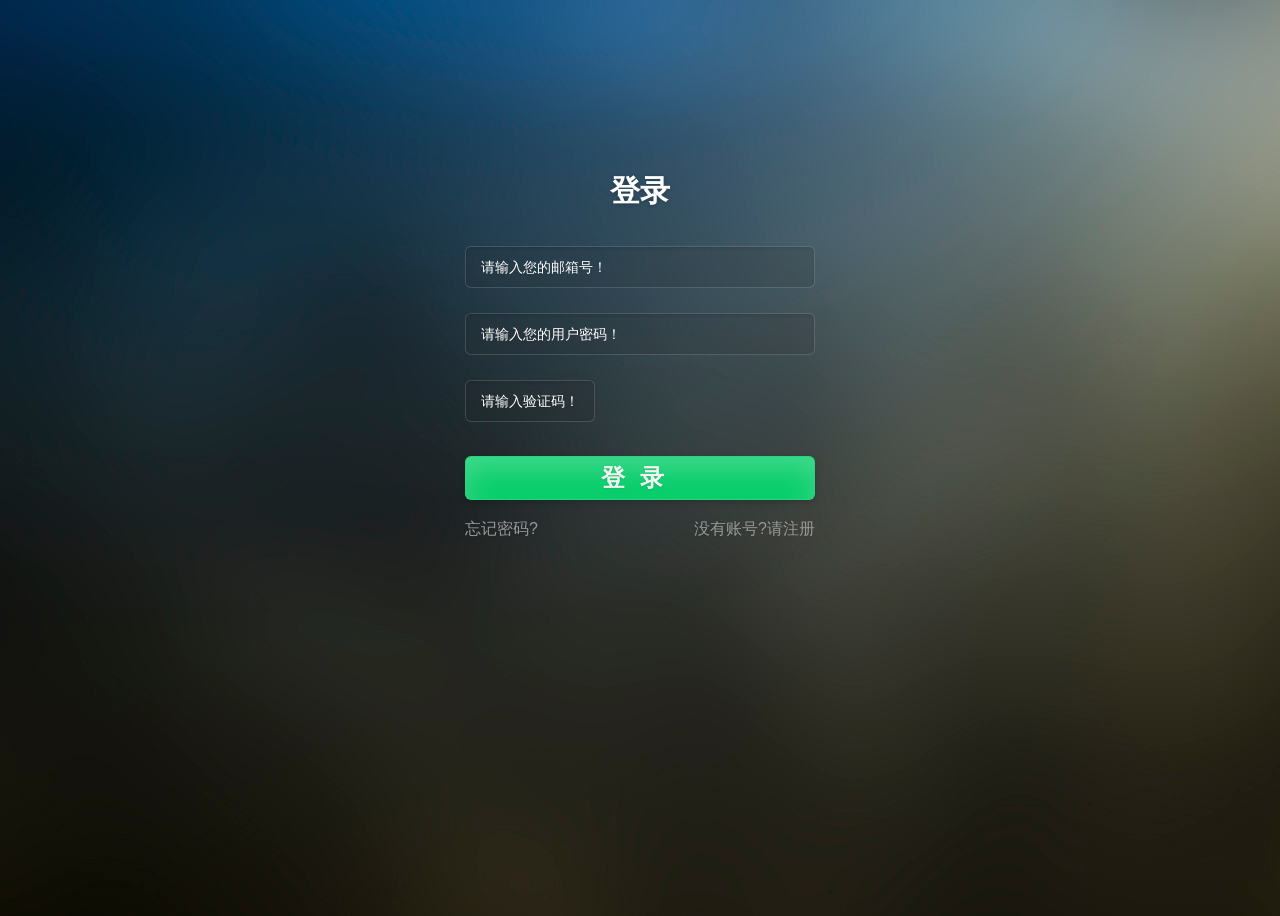
<file: log.html>
﻿﻿<html>
<!DOCTYPE html>
<html lang="en" class="no-js">
<head>
    <meta charset="utf-8">
    <title>登录(Login)</title>
    <meta name="viewport" content="width=device-width, initial-scale=1.0">
    <meta name="description" content="">
    <meta name="author" content="">

    <!-- CSS -->
    <link rel="stylesheet" href="logReg/css/reset.css">
    <link rel="stylesheet" href="logReg/css/supersized.css">
    <link rel="stylesheet" href="logReg/css/style.css">
    <link rel="stylesheet" href="logReg/css/login.css">

</head>

<body>
<div class="autoBg">
    <div class="page-container" style="position: relative;">
        <h1>登录</h1>
        <form action="" method="post">
            <input type="text" name="log_username" class="username" placeholder="请输入您的邮箱号！">
            <input type="password" name="log_password" class="password" placeholder="请输入您的用户密码！">
            <input type="Captcha" class="Captcha" name="Captcha" placeholder="请输入验证码！">
            <button type="submit" class="submit_button">登录</button>
            <ul class="e_mailExample" >

            </ul>
        </form>
        <ul class="jumpInfor">
           <li style="float: left;text-align: left;"><a href="">忘记密码?</a></li>
           <li style="float: right;text-align: right;"><a href="reg.html">没有账号?请注册</a></li>
        </ul>
    </div>
</div>

<!-- Javascript -->
<script src="logReg/regJs/jquery-1.11.0.min.js" type="text/javascript"></script>
<script src="logReg/logJs/scripts.js" ></script>
<script src="logReg/logJs/logLogic.js"></script>

</body>

</html>
</file>
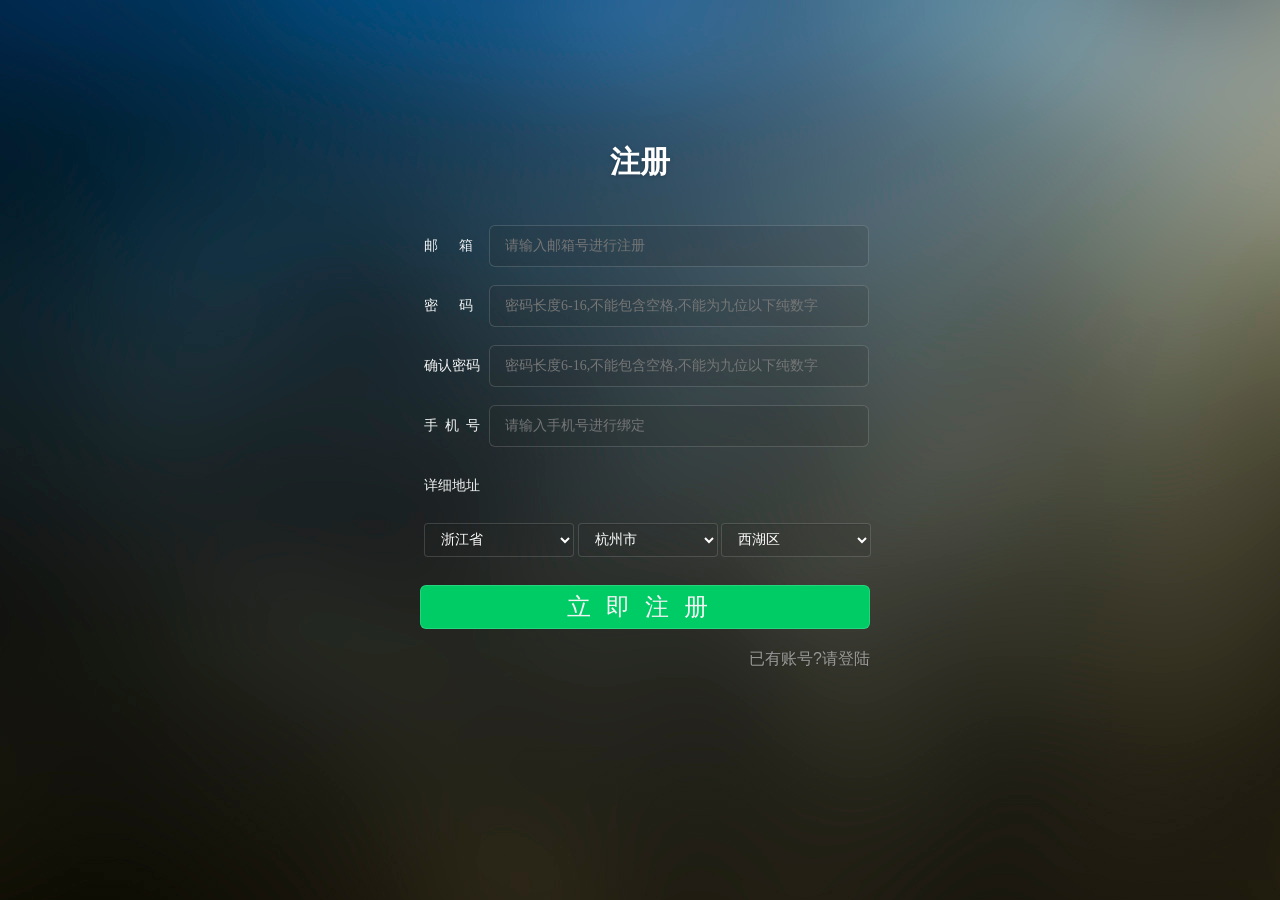
<file: reg.html>
<!DOCTYPE html>
<html lang="en">
<head>
    <meta charset="UTF-8">
    <title></title>
    <link href="https://maxcdn.bootstrapcdn.com/bootstrap/3.3.6/css/bootstrap.min.css" rel="stylesheet">
    <link rel="stylesheet" type="text/css" href="logReg/css/register.css">

</head>
<body>
<div id="mask_reg">
    <div id="register_show" style="position: relative;">
        <h1>注册</h1>
        <form id="regUnameForm" action="" >
            <div class="reg_set" style="top: 80px;">
                邮&nbsp;&nbsp;&nbsp;&nbsp;&nbsp;&nbsp;箱
                <input id="reg_email" class="inp_set" type="text" value="" placeholder="请输入邮箱号进行注册"/>
                <ul class="e_mailExample" >

                </ul>
            </div>
            <div class="reg_set" style="top: 140px;">
                密&nbsp;&nbsp;&nbsp;&nbsp;&nbsp;&nbsp;码
                <input id="reg_email_password" class="inp_set" type="text" value="" placeholder="密码长度6-16,不能包含空格,不能为九位以下纯数字"/>
                <ul class="pwd_error" >

                </ul>
            </div>
            <div class="reg_set" style="top: 200px;">
                确认密码
                <input id="reg_email_repassword" class="inp_set" placeholder="密码长度6-16,不能包含空格,不能为九位以下纯数字" type="text"/>
                <ul class="repwd_error" >

                </ul>
            </div>
            <!--<div class="reg_set" style="top: 260px;">-->
                <!--验&nbsp;&nbsp;证&nbsp;&nbsp;码-->
                <!--<input id="reg_email_check" class="inp_set" style="width: 150px;" type="text"/>-->
            <!--</div>-->
            <div class="reg_set" style="top: 260px;">
                手&nbsp;&nbsp;机&nbsp;&nbsp;号
                <input id="reg_phone" class="inp_set" type="text" value="" placeholder="请输入手机号进行绑定"/>
            </div>
            <!--<div class="reg_set" style="top: 380px;">-->
                <!--验&nbsp;&nbsp;证&nbsp;&nbsp;码-->
                <!--<input id="reg_phone_check" class="inp_set"  style="width: 150px;" type="text"/>-->
            <!--</div>-->
        </form>
        <div class="reg_set" style="top: 320px;height: 42px;width: 100%;">
            详细地址
            <form id="regLocalForm" class="form-inline" style="margin-top: 10px;margin-left: -40px;">
                <ul id="distpicker3">
                    <li class="form-group" style="width: 150px;">
                        <label class="sr-only" for="province6" style="width: 150px;"></label>
                        <!-- 用户选择的 省 -->
                        <select class="form-control" id="province6" style="width: 150px;"></select>
                    </li>
                    <li class="form-group" style="width: 140px;">
                        <label class="sr-only" for="city6" style="width: 140px;"></label>
                        <!-- 用户选择的 市 -->
                        <select class="form-control" id="city6" style="width: 140px;"></select>
                    </li>
                    <li class="form-group" style="width: 150px;">
                        <label class="sr-only" for="district6" style="width: 150px;"></label>
                        <!-- 用户选择的 县 -->
                        <select class="form-control" id="district6" style="width: 150px;"></select>
                    </li>
                </ul>
            </form>
        </div>

        <button id="regButton" class="reg_button" type="submit" style="top: 440px">立即注册</button>
        <ul class="jumpInfor" style="margin-top: 460px">
            <li style="float: right;text-align: right;"><a href="log.html">已有账号?请登陆</a></li>
        </ul>
    </div>

</div>

<script src="logReg/regJs/jquery-1.11.0.min.js" type="text/javascript"></script>
<script src="logReg/regJs/distpicker.data.min.js"></script>
<script src="logReg/regJs/distpicker.min.js"></script>
<script src="logReg/regJs/main.js"></script>
<script src="logReg/regJs/regLogic.js"></script>


</body>
</html>
</file>
<file: logReg/css/supersized.css>
* { margin:0; padding:0; }
body { background:#111; height:100%; }
img { border:none; }

#supersized-loader { position:absolute; top:50%; left:50%; z-index:0; width:60px; height:60px; margin:-30px 0 0 -30px; text-indent:-999em; background:url(../img/progress.gif) no-repeat center center;}

#supersized {  display:block; position:fixed; left:0; top:0; overflow:hidden; z-index:-999; height:100%; width:100%; }
#supersized img { width:auto; height:auto; position:relative; display:none; outline:none; border:none; }
#supersized.speed img { -ms-interpolation-mode:nearest-neighbor; image-rendering: -moz-crisp-edges; }	/*Speed*/
#supersized.quality img { -ms-interpolation-mode:bicubic; image-rendering: optimizeQuality; }			/*Quality*/

#supersized li { display:block; list-style:none; z-index:-30; position:fixed; overflow:hidden; top:0; left:0; width:100%; height:100%; background:#111; }
#supersized a { width:100%; height:100%; display:block; }
#supersized li.prevslide { z-index:-20; }
#supersized li.activeslide { z-index:-10; }
#supersized li.image-loading { background:#111 url(../img/progress.gif) no-repeat center center; width:100%; height:100%; }
#supersized li.image-loading img{ visibility:hidden; }
#supersized li.prevslide img, #supersized li.activeslide img{ display:inline; }


#supersized img { max-width: none !important }
</file>
<file: logReg/css/style.css>
﻿
body {
    background: #f8f8f8;
    text-align: center;
    color: #fff;
    height:100%;
    font-family:Microsoft YaHei,Segoe UI,Tahoma,Arial,Verdana,sans-serif;
    background-image: url("../img/2.jpg");
}
.autoBg
{
    position: relative;
    width: 100%;
    height: 100%;
}
.page-container {
    position: absolute;
    width:350px;
    top: 160px;
    z-index: 100;
    left: 50%;
    margin-left: -175px;

}

h1 {
    font-size: 30px;
    font-weight: 700;
    text-shadow: 0 1px 4px rgba(0,0,0,.2);
}

form {
    position: relative;
    width: 350px;
    margin: 15px auto 0 auto;
    text-align: center;
}

input {
    width: 270px;
    height: 42px;
    margin-top: 25px;
    padding: 0 15px;
    background: #2d2d2d; /* browsers that don't support rgba */
    background: rgba(45,45,45,.15);
    -moz-border-radius: 6px;
    -webkit-border-radius: 6px;
    border-radius: 6px;
    border: 1px solid rgba(255,255,255,.15);
    -moz-box-shadow: 0 2px 3px 0 rgba(0,0,0,.1) inset;
    -webkit-box-shadow: 0 2px 3px 0 rgba(0,0,0,.1) inset;
    box-shadow: 0 2px 3px 0 rgba(0,0,0,.1) inset;
    font-family: 'PT Sans', Helvetica, Arial, sans-serif;
    font-size: 14px;
    color: #fff;
    text-shadow: 0 1px 2px rgba(0,0,0,.1);
    -o-transition: all .2s;
    -moz-transition: all .2s;
    -webkit-transition: all .2s;
    -ms-transition: all .2s;
}

input:-moz-placeholder { color: #fff; }
input:-ms-input-placeholder { color: #fff; }
input::-webkit-input-placeholder { color: #fff; }

input:focus {
    outline: none;
    -moz-box-shadow:
    0 2px 3px 0 rgba(0,0,0,.1) inset,
    0 2px 7px 0 rgba(0,0,0,.2);
    -webkit-box-shadow:
    0 2px 3px 0 rgba(0,0,0,.1) inset,
    0 2px 7px 0 rgba(0,0,0,.2);
    box-shadow:
    0 2px 3px 0 rgba(0,0,0,.1) inset,
    0 2px 7px 0 rgba(0,0,0,.2);
}

button {
    cursor: pointer;
    width: 300px;
    height: 44px;
    margin-top: 25px;
    padding: 0;
    background: #ef4300;
    -moz-border-radius: 6px;
    -webkit-border-radius: 6px;
    border-radius: 6px;
    border: 1px solid #ff730e;
    -moz-box-shadow:
    0 15px 30px 0 rgba(255,255,255,.25) inset,
    0 2px 7px 0 rgba(0,0,0,.2);
    -webkit-box-shadow:
    0 15px 30px 0 rgba(255,255,255,.25) inset,
    0 2px 7px 0 rgba(0,0,0,.2);
    box-shadow:
    0 15px 30px 0 rgba(255,255,255,.25) inset,
    0 2px 7px 0 rgba(0,0,0,.2);
    font-family: 'PT Sans', Helvetica, Arial, sans-serif;
    font-size: 14px;
    font-weight: 700;
    color: #fff;
    text-shadow: 0 1px 2px rgba(0,0,0,.1);
    -o-transition: all .2s;
    -moz-transition: all .2s;
    -webkit-transition: all .2s;
    -ms-transition: all .2s;
}

button:hover {
    -moz-box-shadow:
    0 15px 30px 0 rgba(255,255,255,.15) inset,
    0 2px 7px 0 rgba(0,0,0,.2);
    -webkit-box-shadow:
    0 15px 30px 0 rgba(255,255,255,.15) inset,
    0 2px 7px 0 rgba(0,0,0,.2);
    box-shadow:
    0 15px 30px 0 rgba(255,255,255,.15) inset,
    0 2px 7px 0 rgba(0,0,0,.2);
}

button:active {
    -moz-box-shadow:
    0 15px 30px 0 rgba(255,255,255,.15) inset,
    0 2px 7px 0 rgba(0,0,0,.2);
    -webkit-box-shadow:
    0 15px 30px 0 rgba(255,255,255,.15) inset,
    0 2px 7px 0 rgba(0,0,0,.2);
    box-shadow:
    0 5px 8px 0 rgba(0,0,0,.1) inset,
    0 1px 4px 0 rgba(0,0,0,.1);

    border: 0px solid #ef4300;
}

.error {
    display: none;
    position: absolute;
    top: 27px;
    right: -55px;
    width: 40px;
    height: 40px;
    background: #2d2d2d; /* browsers that don't support rgba */
    background: rgba(45,45,45,.25);
    -moz-border-radius: 8px;
    -webkit-border-radius: 8px;
    border-radius: 8px;
}

.error span {
    display: inline-block;
    margin-left: 2px;
    font-size: 40px;
    font-weight: 700;
    line-height: 40px;
    text-shadow: 0 1px 2px rgba(0,0,0,.1);
    -o-transform: rotate(45deg);
    -moz-transform: rotate(45deg);
    -webkit-transform: rotate(45deg);
    -ms-transform: rotate(45deg);

}

.connect {
    width: 305px;
    margin: 35px auto 0 auto;
    font-size: 18px;
    font-weight: 700;
    text-shadow: 0 1px 3px rgba(0,0,0,.2);
}

.connect a {
    display: inline-block;
    width: 32px;
    height: 35px;
    margin-top: 15px;
    -o-transition: all .2s;
    -moz-transition: all .2s;
    -webkit-transition: all .2s;
    -ms-transition: all .2s;
}

/*－－－增加部份的CSS－－－*/
form,input,button{font-family:Microsoft YaHei,Segoe UI,Tahoma,Arial,Verdana,sans-serif; text-decoration:none; width:100%;}
button.submit_button{ font-size:24px; letter-spacing:15px;}
input.Captcha{ width:130px; float:left;}

.submit_button
{
    font-size: 24px;
    letter-spacing: 15px;
    font-family: Microsoft YaHei, Segoe UI, Tahoma, Arial, Verdana, sans-serif;
    text-decoration: none;
    cursor: pointer;
    position: absolute;
    top: 210px;
    left: 0px;
    width: 350px;
    height: 44px;
    padding: 0;
    background: #00CC66;
    -moz-border-radius: 6px;
    -webkit-border-radius: 6px;
    border-radius: 6px;
    border: 1px solid rgba(255,255,255,.15);
    color: #f3f3f3;
}
.submit_button:hover {
    -moz-box-shadow:
    0 15px 30px 0 rgba(255,255,255,.5) inset,
    0 2px 7px 0 rgba(0,0,0,.2);
    -webkit-box-shadow:
    0 15px 30px 0 rgba(255,255,255,.15) inset,
    0 2px 7px 0 rgba(0,0,0,.2);
    box-shadow:
    0 15px 30px 0 rgba(255,255,255,.15) inset,
    0 2px 7px 0 rgba(0,0,0,.2);
}

.submit_button:active {
    -moz-box-shadow:
    0 15px 30px 0 rgba(255,255,255,.15) inset,
    0 2px 7px 0 rgba(0,0,0,.2);
    -webkit-box-shadow:
    0 15px 30px 0 rgba(255,255,255,.15) inset,
    0 2px 7px 0 rgba(0,0,0,.2);
    box-shadow:
    0 5px 8px 0 rgba(0,0,0,.1) inset,
    0 1px 4px 0 rgba(0,0,0,.1);

    border: 1px solid #080808;
}
.jumpInfor
{
    top: 345px;
    left: 0;
    position: absolute;
    list-style: none;
}
.jumpInfor li
{
    width: 175px;
}
.jumpInfor li a
{
    font-size: 16px;
    color:#999;
    text-shadow: 0 1px 2px rgba(0,0,0,.1);
    text-decoration: none;
}
.jumpInfor li a:hover
{
    color: #cd0a0a;
}
</file>
<file: logReg/css/login.css>
.e_mailExample{
  position: absolute;
  top: 66px;
  left: 0px;
  width: 348px;
  display: none;
  border: 1px solid rgba(255,255,255,.15);
  background-color: #00CC66;
  border-radius: 0 0 6px 6px;
  z-index: 99;
  height: 140px;
  overflow-x: hidden;
  overflow-y: scroll;
}
</file>
<file: logReg/css/register.css>
/*<!-- 注册页面设置开始-->*/
#mask_reg{
    width: 100%;
    height: 100%;
    position: fixed;
    left: 0;
    top: 0px;
    background-image: url("../img/2.jpg");;
    z-index: 10000;
}
#mask_reg #register_show{
    width: 500px;
    height: 360px;
    position: fixed;
    left: 50%;
    top: 125px;
    margin-left: -250px;
    z-index: 20000;
}
#mask_reg #register_show h1{
    color: white;
    text-align: center;
    font-size: 30px;
    font-weight: 700;
    text-shadow: 0 1px 4px rgba(0,0,0,.2);
}
.reg_set{
    font: 14px/30px "微软雅黑";
    line-height: 42px;
    width: 80px;
    position: absolute;
    left: 34px;
    color: #f3f3f3;
}
.inp_set{
    width: 380px;
    position: absolute;
    height: 42px;
    margin-top: 0px;
    margin-left: -50px;
    padding: 0 15px;
    background: rgba(45,45,45,.15);
    -moz-border-radius: 6px;
    -webkit-border-radius: 6px;
    border-radius: 6px;
    border: 1px solid rgba(255,255,255,.15);
    left: 115px;
    color: #fff;
}
button.reg_button {
    font-size: 24px;
    letter-spacing: 15px;
    font-family: Microsoft YaHei, Segoe UI, Tahoma, Arial, Verdana, sans-serif;
    text-decoration: none;
    cursor: pointer;
    position: absolute;
    top: 540px;
    left: 30px;
    width: 450px;
    height: 44px;
    padding: 0;
    background: #00CC66;
    -moz-border-radius: 6px;
    -webkit-border-radius: 6px;
    border-radius: 6px;
    border: 1px solid rgba(255,255,255,.15);
    color: #f3f3f3;
}
button:hover {
    -moz-box-shadow:
    0 15px 30px 0 rgba(255,255,255,.5) inset,
    0 2px 7px 0 rgba(0,0,0,.2);
    -webkit-box-shadow:
    0 15px 30px 0 rgba(255,255,255,.15) inset,
    0 2px 7px 0 rgba(0,0,0,.2);
    box-shadow:
    0 15px 30px 0 rgba(255,255,255,.15) inset,
    0 2px 7px 0 rgba(0,0,0,.2);
}

button:active {
    -moz-box-shadow:
    0 15px 30px 0 rgba(255,255,255,.15) inset,
    0 2px 7px 0 rgba(0,0,0,.2);
    -webkit-box-shadow:
    0 15px 30px 0 rgba(255,255,255,.15) inset,
    0 2px 7px 0 rgba(0,0,0,.2);
    box-shadow:
    0 5px 8px 0 rgba(0,0,0,.1) inset,
    0 1px 4px 0 rgba(0,0,0,.1);

    border: 1px solid #080808;
}
ul
{
    float: left;
    list-style: none;
}
.form-group
{

}
.sr-only
{

}
.form-control
{
    background: rgba(45,45,45,.15);
    color: #fff;
    border: 1px solid rgba(255,255,255,.15);
}
/*注册样式设置结束*/
/*注册按钮下面的跳转信息设置*/
.jumpInfor
{
    margin-top: 35px;
    list-style: none;
}
.jumpInfor li
{
    width: 440px;
}
.jumpInfor li a
{
    font-size: 16px;
    color:#999;
    text-shadow: 0 1px 2px rgba(0,0,0,.1);
    text-decoration: none;
}
.jumpInfor li a:hover
{
    color: #cd0a0a;
}
/*邮箱示例格式设置*/
.e_mailExample{
    position: absolute;
    top: 40px;
    left: 65px;
    width: 379px;
    display: none;
    border: 1px solid rgba(255,255,255,.15);
    background-color: #00CC66;
    border-radius: 0 0 6px 6px;
    z-index: 99;
    height:140px;
    overflow-x:hidden;
    overflow-y:scroll;
}
.pwd_error{
    position: absolute;
    top: 40px;
    left: 65px;
    width: 379px;
    display: none;
    border: 1px solid rgba(255,255,255,.15);
    background-color: #c1e2b3;
    border-radius: 0 0 6px 6px;
    z-index:10;
    height:20px;
    font-size: 12px;
    line-height: 20px;
}
.repwd_error{
    position: absolute;
    top: 40px;
    left: 65px;
    width: 379px;
    display: none;
    border: 1px solid rgba(255,255,255,.15);
    background-color: #c1e2b3;
    border-radius: 0 0 6px 6px;
    z-index: 10;
    height:20px;
    font-size: 12px;
    line-height: 20px;
}

/*.e_mailExample li*/
/*{*/
    /*height: 32px;*/
    /*width: 360px;*/
    /*line-height: 32px;*/
    /*margin-left: -40px;*/
    /*border-bottom: solid 1px rgba(255,255,255,.15);*/
    /*padding: 0 15px;*/
    /*background: rgba(45,45,45,.15);*/
    /*color: #fff;*/
/*}*/
/*.e_mailExample li span*/
/*{*/
    /*height: 32px;*/
    /*line-height: 32px;*/
/*}*/
</file>
